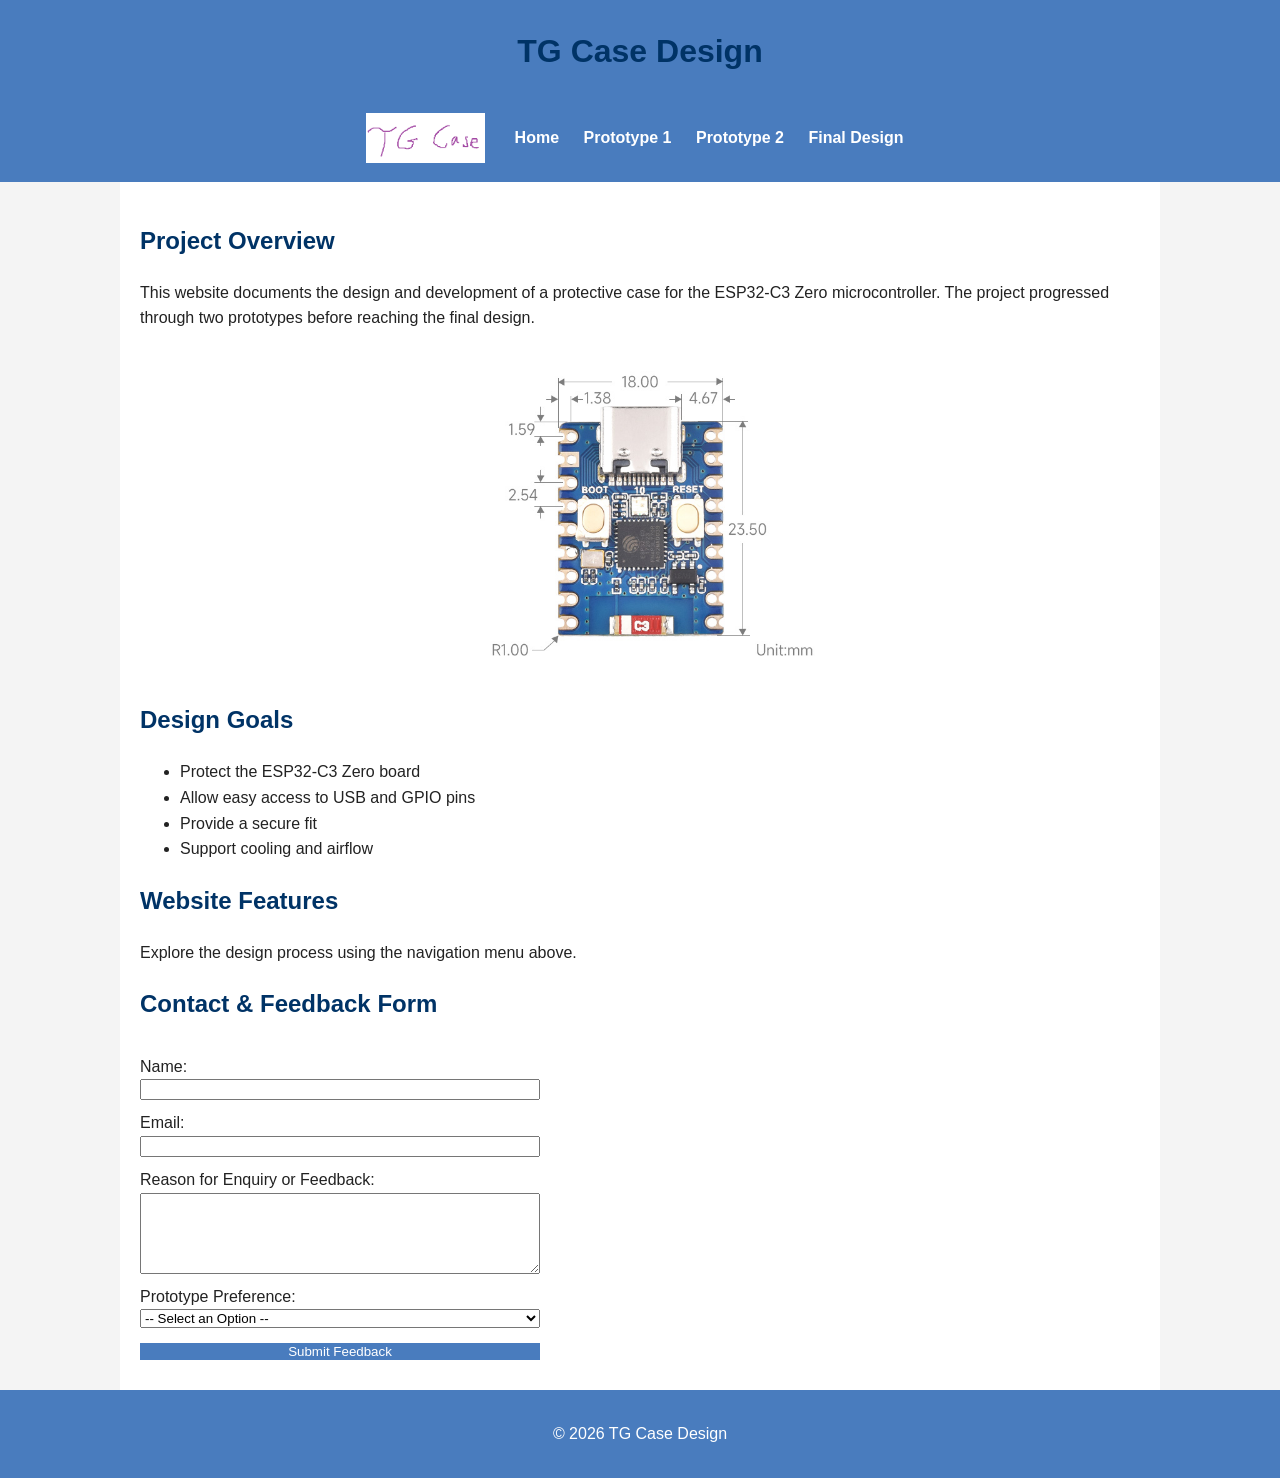
<file: index.html>
<!DOCTYPE html>
<html lang="en">
<head>
    <meta charset="UTF-8">
    <meta name="viewport" content="width=device-width, initial-scale=1.0">
    <title>TG Case Design</title>
    <link rel="stylesheet" href="css/style.css">
    <link rel="sitemap" type="application/xml" title="Sitemap" href="/sitemap.xml" />
</head>
<body>

<header>
    <h1>TG Case Design</h1>
    <nav>
        <a href="index.html" class="logo-link">
        <img src="images/logo.png" alt="TG Case Design Logo" class="logo">
        </a>

        <ul>
            <li><a href="index.html">Home</a></li>
            <li><a href="prototype1.html">Prototype 1</a></li>
            <li><a href="prototype2.html">Prototype 2</a></li>
            <li><a href="final-design.html">Final Design</a></li>
        </ul>
    </nav>
</header>

<main>
    <section>
        <h2>Project Overview</h2>
        <p>
            This website documents the design and development of a protective
            case for the ESP32-C3 Zero microcontroller. The project progressed
            through two prototypes before reaching the final design.
        </p>
        <a href="index.html" target="_blank">
            <img src="images/ESP32-C3-Zero.jpg"
                 alt="ESP32-C3 Zero microcontroller">
        </a>

        <h2>Design Goals</h2>
        <ul>
            <li>Protect the ESP32-C3 Zero board</li>
            <li>Allow easy access to USB and GPIO pins</li>
            <li>Provide a secure fit</li>
            <li>Support cooling and airflow</li>
        </ul>

        <h2>Website Features</h2>
        <p>
            Explore the design process using the navigation menu above.
        </p>
        
        <h2>Contact & Feedback Form</h2>

        <form action="#" method="post">

            <label for="name">Name:</label>
            <input type="text"
                id="name"
                name="name"
                required>

            <label for="email">Email:</label>
            <input type="email"
                id="email"
                name="email"
                required>

            <label for="reason">Reason for Enquiry or Feedback:</label>
            <textarea id="reason"
                    name="reason"
                    rows="5"
                    required></textarea>

            <label for="preference">Prototype Preference:</label>
            <select id="preference"
                    name="preference"
                    required>
                <option value="">-- Select an Option --</option>
                <option value="prototype1">Prototype 1</option>
                <option value="prototype2">Prototype 2</option>
                <option value="final">Final Design</option>
            </select>

            <input type="submit" value="Submit Feedback">

        </form>
    </section>
        
</main>

<footer>
    <p>&copy; 2026 TG Case Design</p>
</footer>

</body>
</html>
</file>
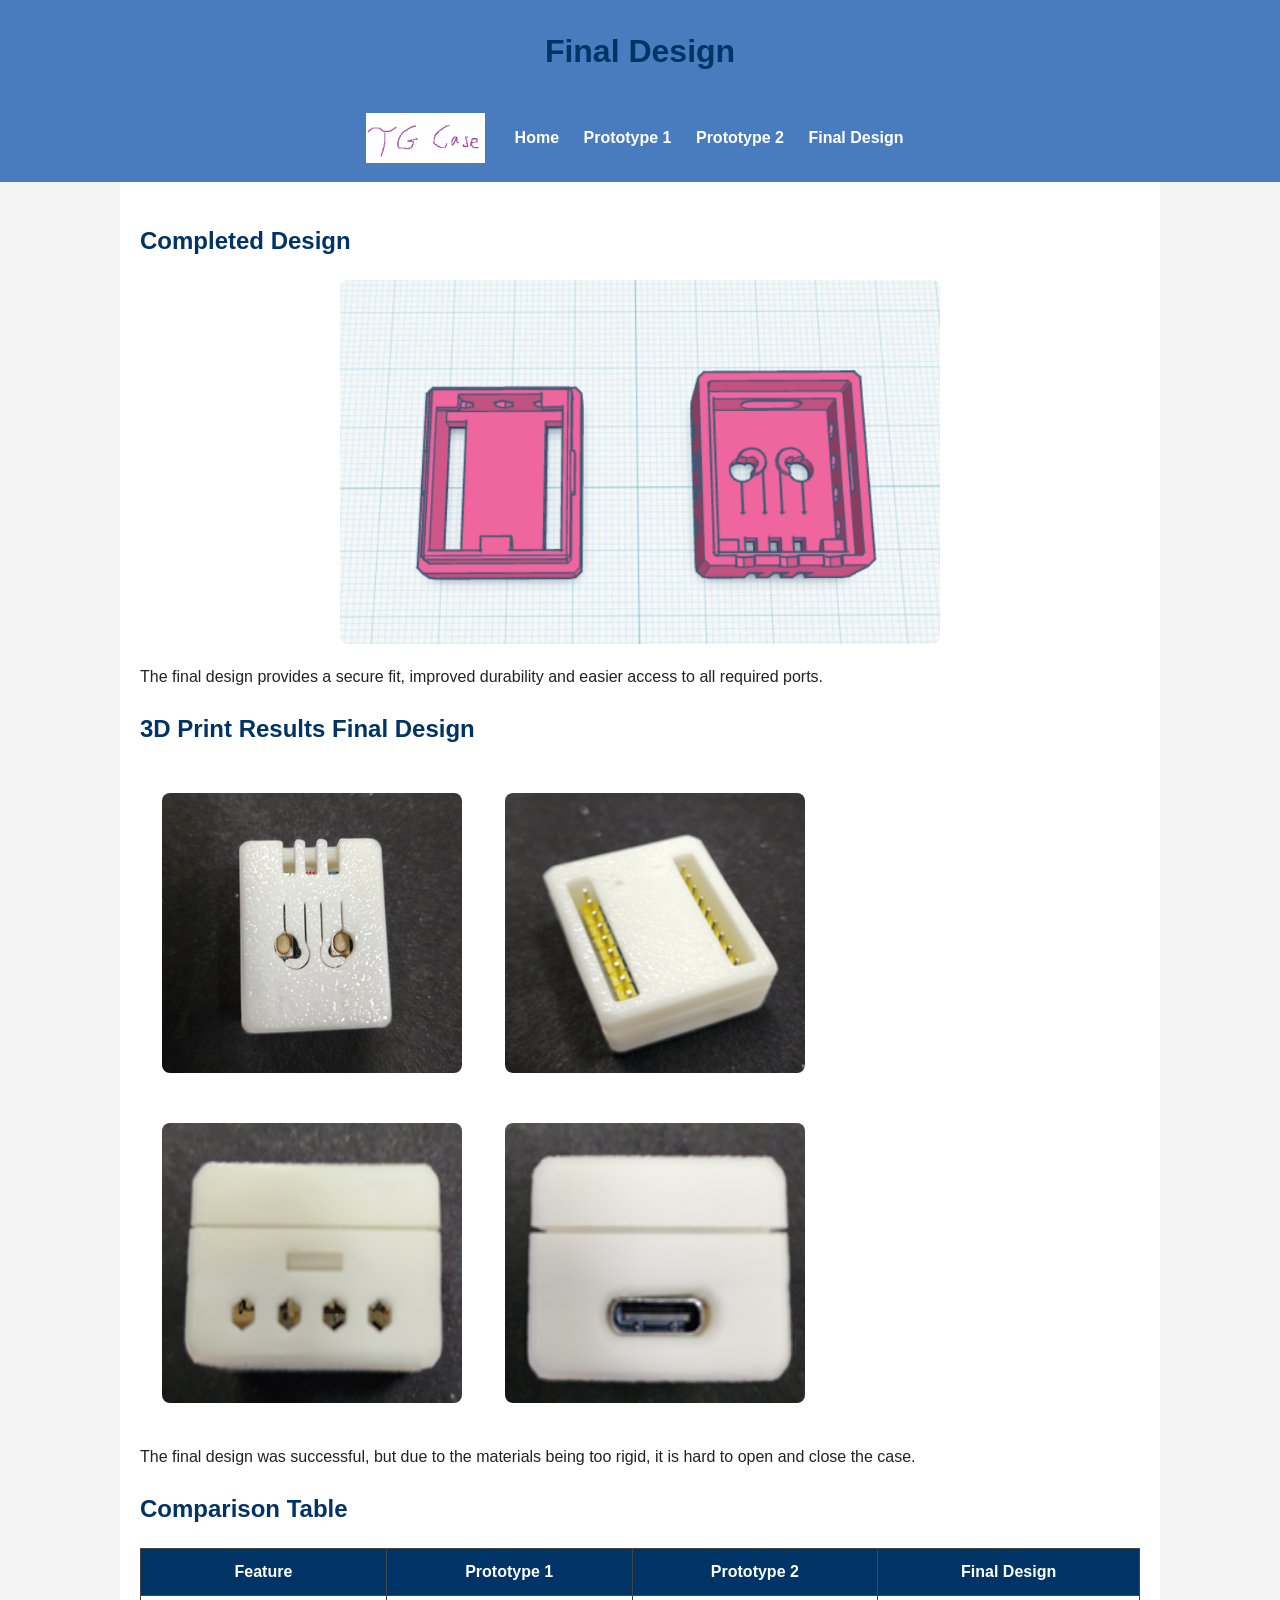
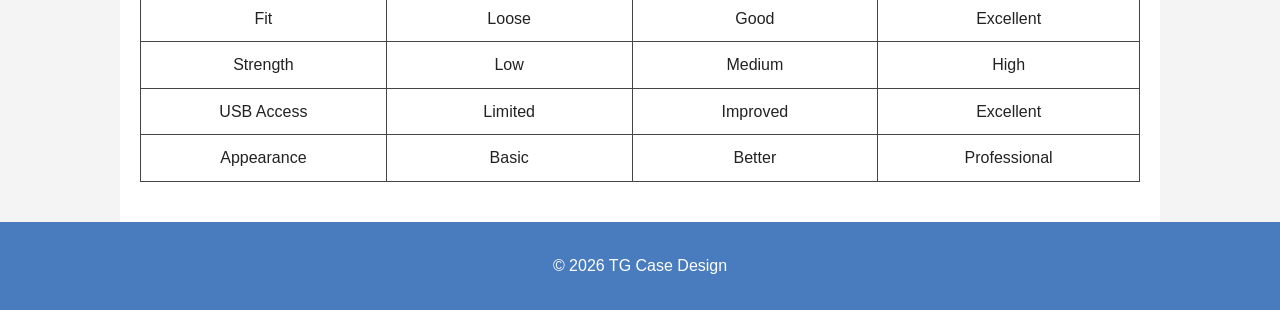
<file: final-design.html>
<!DOCTYPE html>
<html lang="en">
<head>
    <meta charset="UTF-8">
    <meta name="viewport" content="width=device-width, initial-scale=1.0">
    <title>Final Design</title>
    <link rel="stylesheet" href="css/style.css">
    <link rel="sitemap" type="application/xml" title="Sitemap" href="/sitemap.xml" />
</head>
<body>

<header>
    <h1>Final Design</h1>

    <nav>
        <a href="index.html" class="logo-link">
            <img src="images/logo.png" alt="TG Case Design Logo" class="logo">
        </a>
        <ul>
            <li><a href="index.html">Home</a></li>
            <li><a href="prototype1.html">Prototype 1</a></li>
            <li><a href="prototype2.html">Prototype 2</a></li>
            <li><a href="final-design.html">Final Design</a></li>
        </ul>
    </nav>
</header>

<main>

    <h2>Completed Design</h2>

    <img src="images/final-design.png"
         alt="Final Design">

    <p>
        The final design provides a secure fit, improved durability and
        easier access to all required ports.
    </p>

    <h2>3D Print Results Final Design</h2>
    
    <div class="row">
        <div class="column">
            <img src="images/final-print-01.png"
         alt="Final design top view" style="width: 300px; height: 280px;">
        </div>
        <div class="column">
           <img src="images/final-print-02.png"
         alt="Final design bottom view" style="width: 300px; height: 280px;">
        </div>
        <div class="column">
            <img src="images/final-print-03.png"
         alt="Final design side view" style="width: 300px; height: 280px;">
        </div>
        <div class="column">
            <img src="images/final-print-04.png"
         alt="Final design usb view" style="width: 300px; height: 280px;">
        </div>
    </div>
    
    <p>
        The final design was successful, but due to the materials being too rigid, it is hard to open and close the case.
    </p>

    <h2>Comparison Table</h2>

    <table>
        <tr>
            <th>Feature</th>
            <th>Prototype 1</th>
            <th>Prototype 2</th>
            <th>Final Design</th>
        </tr>
        <tr>
            <td>Fit</td>
            <td>Loose</td>
            <td>Good</td>
            <td>Excellent</td>
        </tr>
        <tr>
            <td>Strength</td>
            <td>Low</td>
            <td>Medium</td>
            <td>High</td>
        </tr>
        <tr>
            <td>USB Access</td>
            <td>Limited</td>
            <td>Improved</td>
            <td>Excellent</td>
        </tr>
        <tr>
            <td>Appearance</td>
            <td>Basic</td>
            <td>Better</td>
            <td>Professional</td>
        </tr>
    </table>

</main>

<footer>
    <p>&copy; 2026 TG Case Design</p>
</footer>

</body>
</html>
</file>
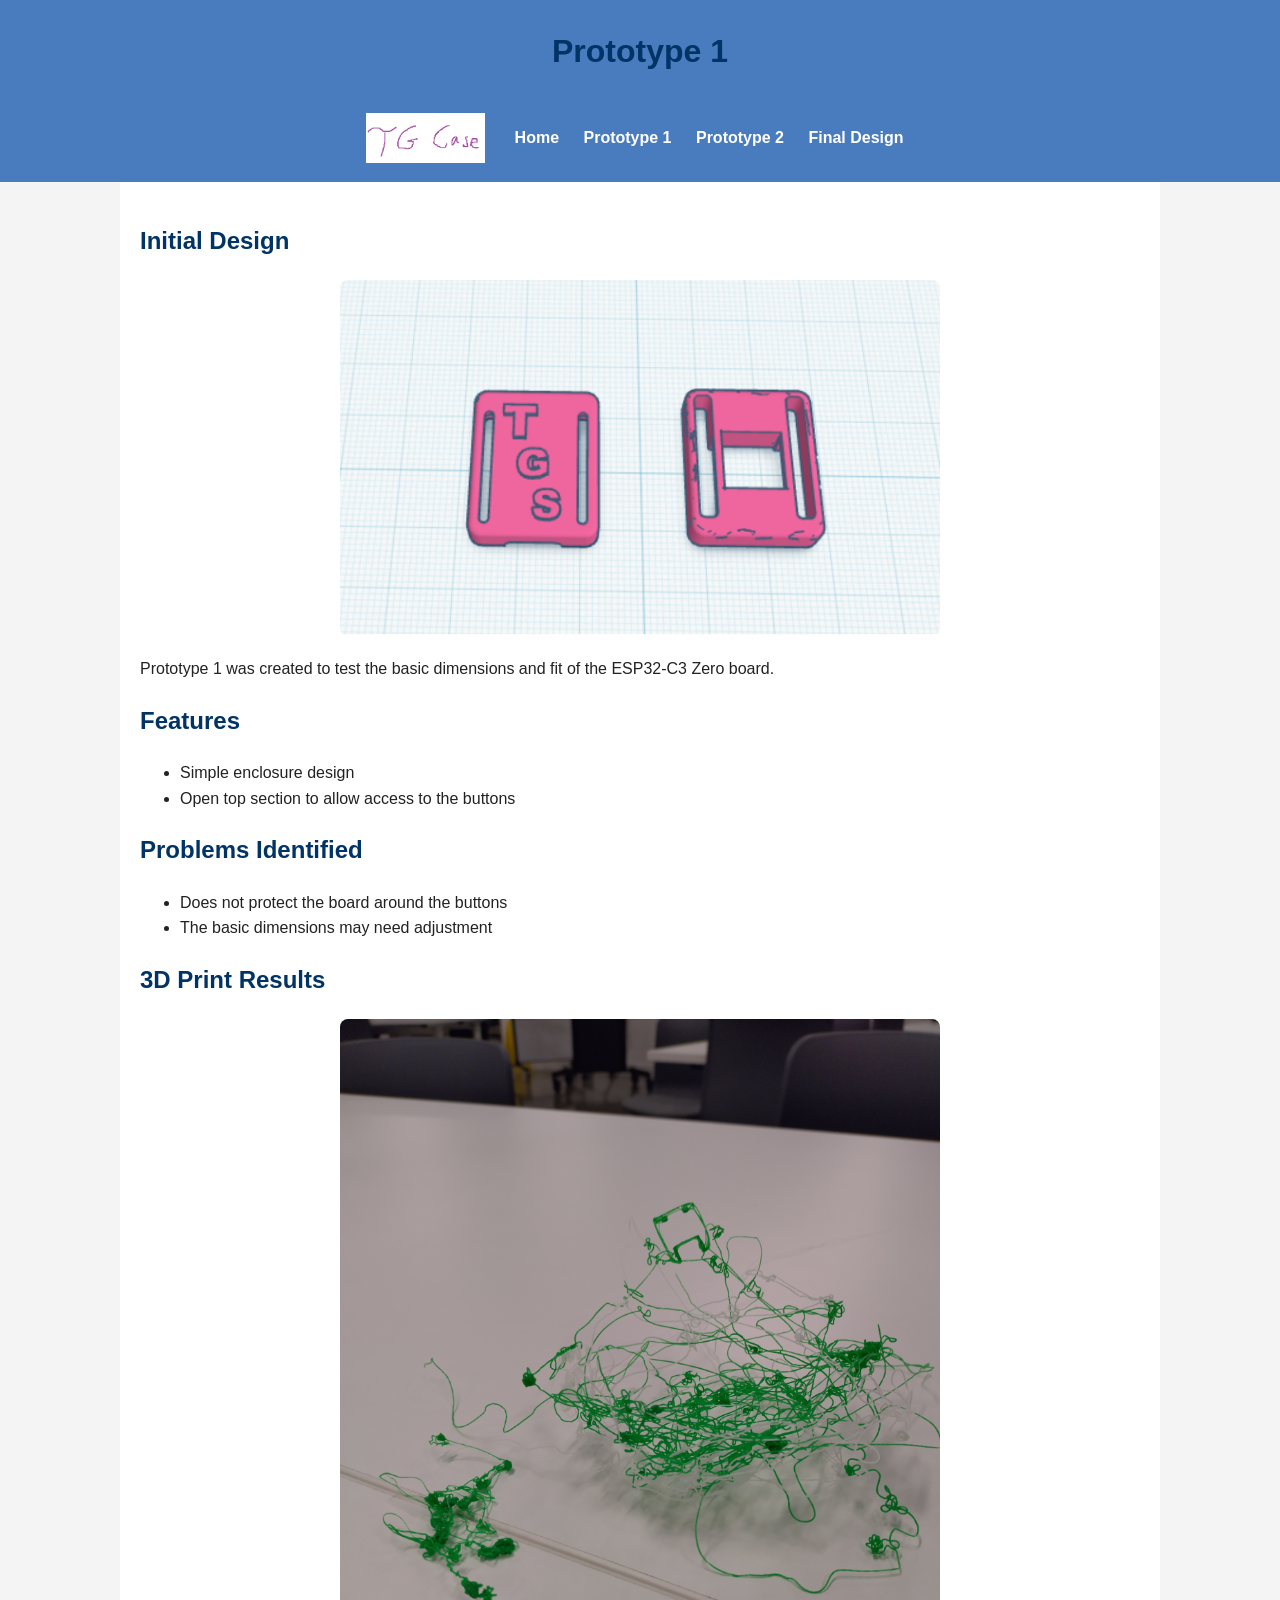
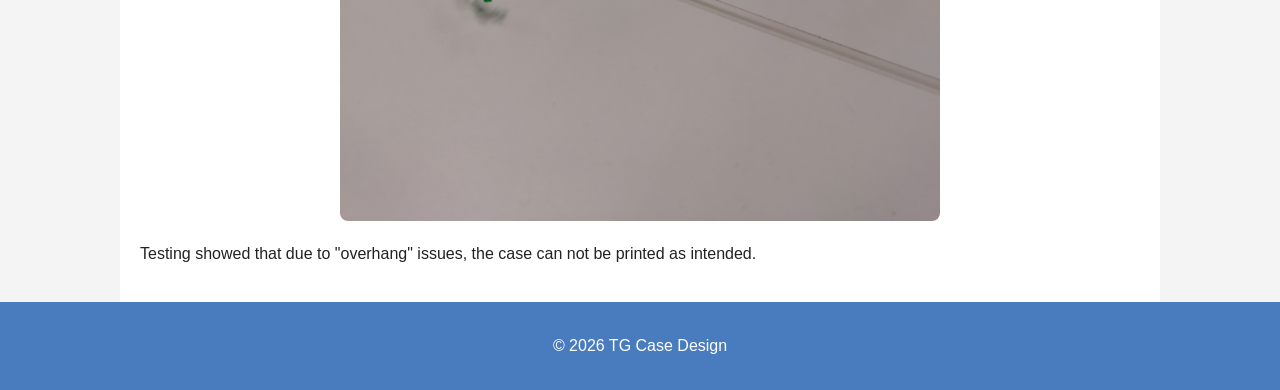
<file: prototype1.html>
<!DOCTYPE html>
<html lang="en">
<head>
    <meta charset="UTF-8">
    <meta name="viewport" content="width=device-width, initial-scale=1.0">
    <title>Prototype 1</title>
    <link rel="stylesheet" href="css/style.css">
    <link rel="sitemap" type="application/xml" title="Sitemap" href="/sitemap.xml" />
</head>
<body>

<header>
    <h1>Prototype 1</h1>

    <nav>
        <a href="index.html" class="logo-link">
            <img src="images/logo.png" alt="TG Case Design Logo" class="logo">
        </a>
        <ul>
            <li><a href="index.html">Home</a></li>
            <li><a href="prototype1.html">Prototype 1</a></li>
            <li><a href="prototype2.html">Prototype 2</a></li>
            <li><a href="final-design.html">Final Design</a></li>
        </ul>
    </nav>
</header>

<main>
    <h2>Initial Design</h2>

    <img src="images/prototype1.png"
         alt="Prototype 1 case design">

    <p>
        Prototype 1 was created to test the basic dimensions and fit
        of the ESP32-C3 Zero board.
    </p>

    <h2>Features</h2>
    <ul>
        <li>Simple enclosure design</li>
        <li>Open top section to allow access to the buttons</li>
    </ul>

    <h2>Problems Identified</h2>
    <ul>
        <li>Does not protect the board around the buttons</li>
        <li>The basic dimensions may need adjustment</li>
    </ul>

    <h2>3D Print Results</h2>
    <img src="images/prototype1-overhang.jpg"
         alt="Prototype 1 Overhang Issue">
    <p>
        Testing showed that due to "overhang" issues, the case can not be printed as intended.
    </p>
</main>

<footer>
    <p>&copy; 2026 TG Case Design</p>
</footer>

</body>
</html>
</file>
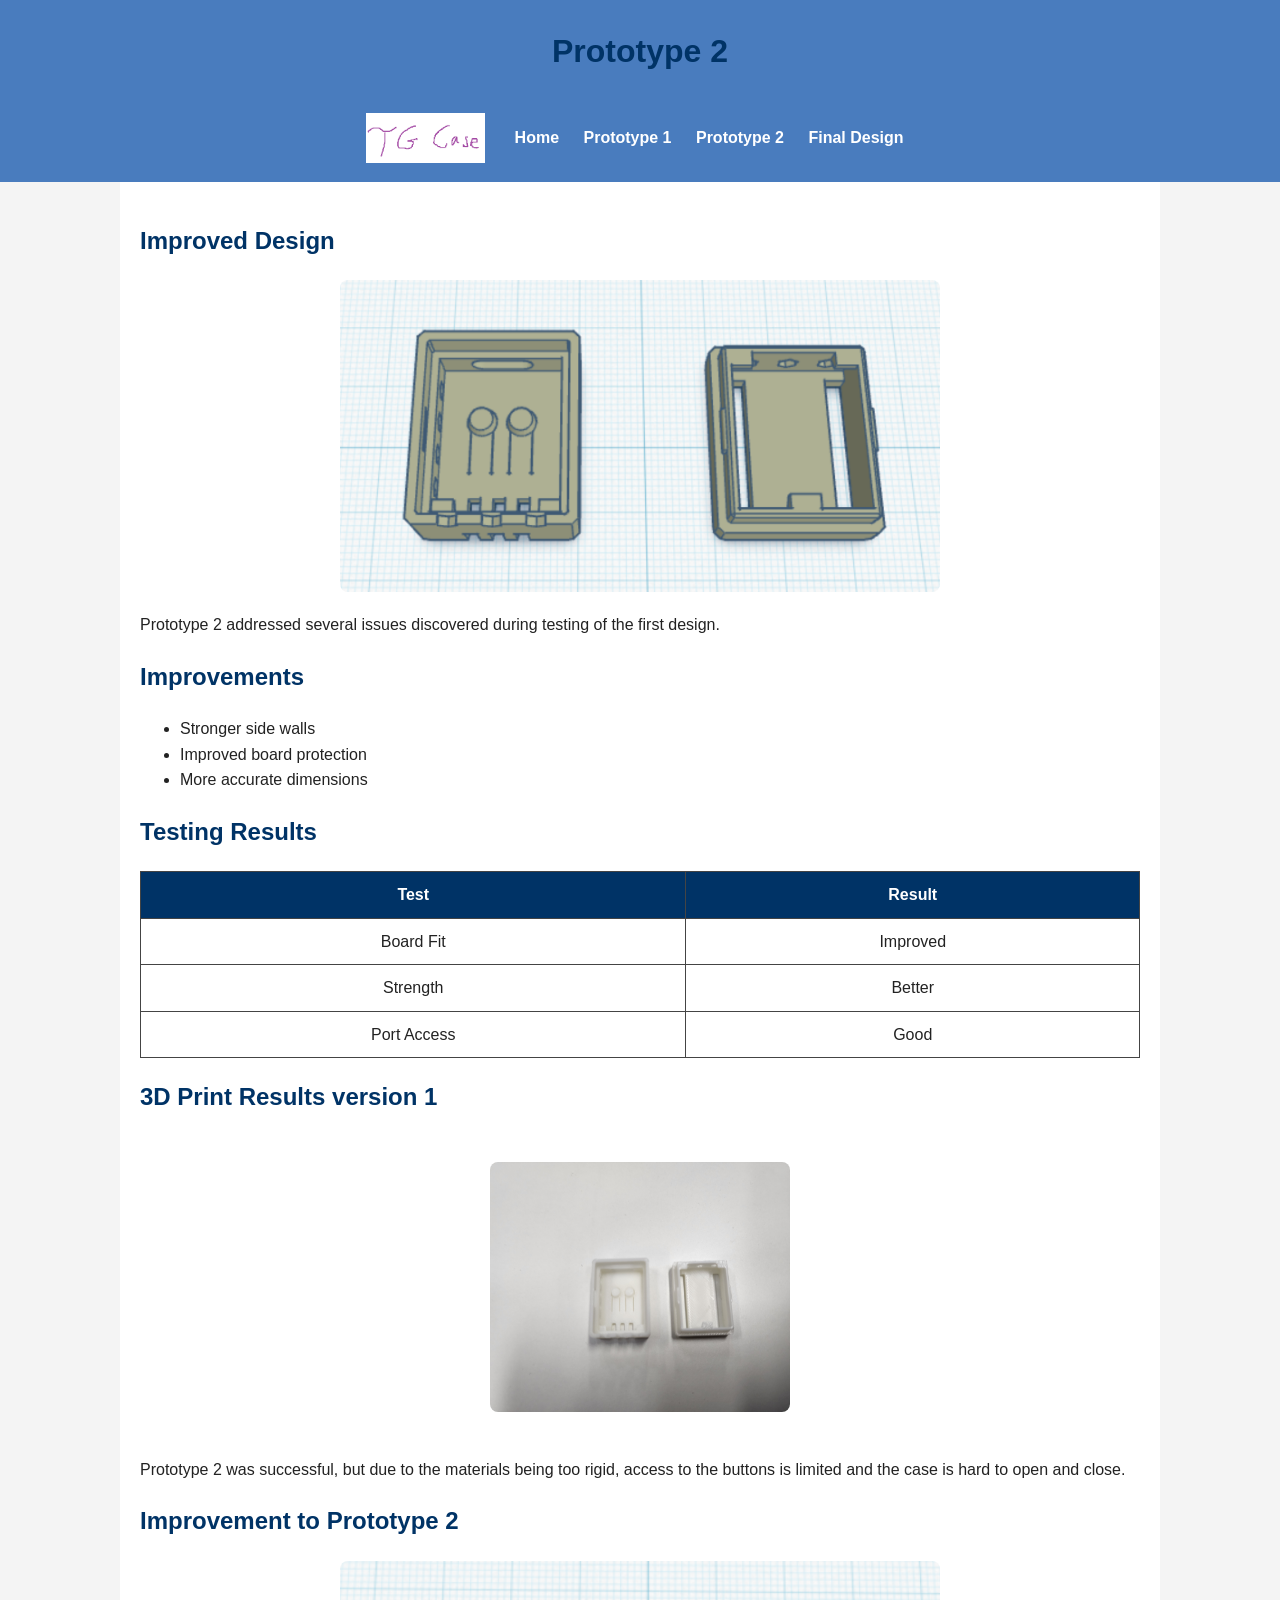
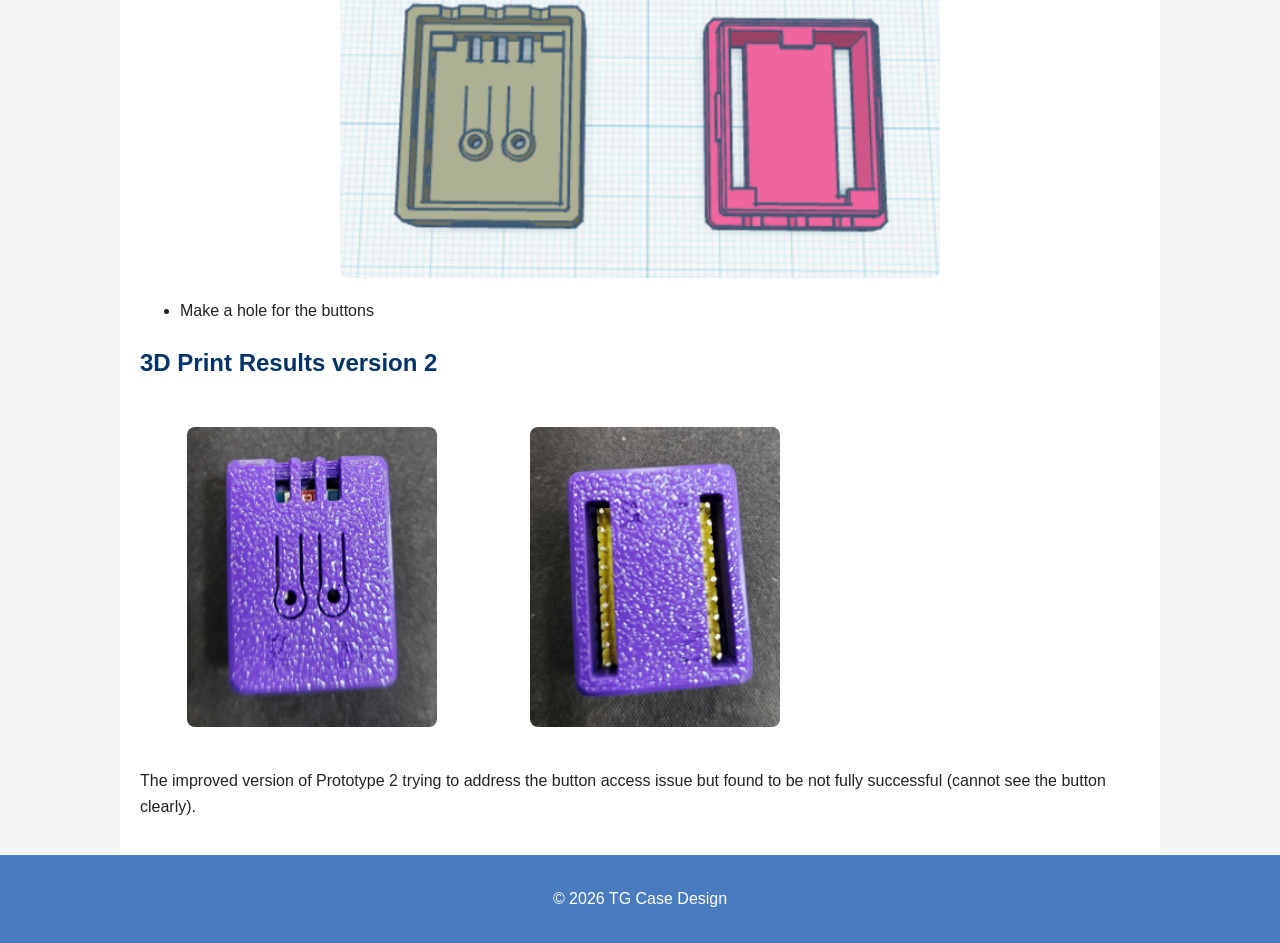
<file: prototype2.html>
<!DOCTYPE html>
<html lang="en">
<head>
    <meta charset="UTF-8">
    <meta name="viewport" content="width=device-width, initial-scale=1.0">
    <title>Prototype 2</title>
    <link rel="stylesheet" href="css/style.css">
    <link rel="sitemap" type="application/xml" title="Sitemap" href="/sitemap.xml" />
</head>
<body>

<header>
    <h1>Prototype 2</h1>

    <nav>
        <a href="index.html" class="logo-link">
            <img src="images/logo.png" alt="TG Case Design Logo" class="logo">
        </a>
        <ul>
            <li><a href="index.html">Home</a></li>
            <li><a href="prototype1.html">Prototype 1</a></li>
            <li><a href="prototype2.html">Prototype 2</a></li>
            <li><a href="final-design.html">Final Design</a></li>
        </ul>
    </nav>
</header>

<main>
    <h2>Improved Design</h2>

    <img src="images/prototype2-1.png"
         alt="Prototype 2 case design version 1">

    <p>
        Prototype 2 addressed several issues discovered during testing
        of the first design.
    </p>

    <h2>Improvements</h2>
    <ul>
        <li>Stronger side walls</li>
        <li>Improved board protection</li>
        <li>More accurate dimensions</li>
    </ul>

    <h2>Testing Results</h2>

    <table>
        <tr>
            <th>Test</th>
            <th>Result</th>
        </tr>
        <tr>
            <td>Board Fit</td>
            <td>Improved</td>
        </tr>
        <tr>
            <td>Strength</td>
            <td>Better</td>
        </tr>
        <tr>
            <td>Port Access</td>
            <td>Good</td>
        </tr>
    </table>

    <h2>3D Print Results version 1</h2>
    <img src="images/3DPrint-prototype2-1.jpg"
         alt="Prototype 2 case design version 1" style="width: 250px; height: 300px; transform: rotate(270deg);">
    <p>
        Prototype 2 was successful, but due to the materials being too rigid, access to the buttons is limited and the case is hard to open and close.
    </p>

    <h2>Improvement to Prototype 2</h2>
    <img src="images/prototype2-2.png"
         alt="Prototype 2 case design version 2">
    <ul>
        <li>Make a hole for the buttons</li>
    </ul>

    <h2>3D Print Results version 2</h2>
    <div class="row">
        <div class="column">
            <img src="images/3DPrint prototype2-2 top.png"
         alt="Prototype 2 case design version 2 Top" style="width: 250px; height: 300px;">
        </div>
        <div class="column">
            <img src="images/3DPrint prototype2-2 bottom.png"
         alt="Prototype 2 case design version 2 Bottom" style="width: 250px; height: 300px;">
        </div>
    </div>
    <p>
        The improved version of Prototype 2 trying to address the button access issue but found to be not fully successful (cannot see the button clearly).
    </p>
</main>

<footer>
    <p>&copy; 2026 TG Case Design</p>
</footer>

</body>
</html>
</file>
<file: css/style.css>
/* General Styling */

body {
    font-family: Arial, sans-serif;
    margin: 0;
    background-color: #f4f4f4;
    color: #222;
    line-height: 1.6;
}

header {
    background-color: #497cbe;
    color: white;
    text-align: center;
    padding: 5px;
}

nav {
    display: flex;
    align-items: center;
    justify-content: center;
    gap: 20px;
}

.logo {
    height: 50px;
    width: auto;
    margin: 0;
    border-radius: 0;
    display: block;
}

.logo-link {
    display: flex;
    align-items: center;
}

nav ul {
    list-style: none;
    padding: 0;
}

nav li {
    display: inline-block;
    margin: 10px;
}

nav a {
    color: white;
    text-decoration: none;
    font-weight: bold;
}

nav a:hover {
    text-decoration: underline;
}

main {
    max-width: 1000px;
    margin: auto;
    padding: 20px;
    background-color: white;
}

h1, h2 {
    color: #003366;
}

img {
    width: 100%;
    max-width: 600px;
    display: block;
    margin: 20px auto;
    border-radius: 8px;
}

table {
    width: 100%;
    border-collapse: collapse;
    margin: 20px 0;
}

table, th, td {
    border: 1px solid #444;
}

th {
    background-color: #003366;
    color: white;
}

th, td {
    padding: 10px;
    text-align: center;
}

.column {
  float: left;
  width: 33.33%;
  padding: 5px;
}

.row::after {
  content: "";
  clear: both;
  display: table;
}

form {
    display: flex;
    flex-direction: column;
    width: 400px;
    margin: 10px 0;
}

label {
    margin-top: 10px;
}

input,
textarea {
    width: 100%;
    box-sizing: border-box;
}

input[type="submit"] {
    margin-top: 15px;
    background-color: #497cbe;
    color: white;
    border: none;
    cursor: pointer;
}

input[type="submit"]:hover {
    background-color: #0055aa;
}

footer {
    text-align: center;
    background-color: #497cbe;
    color: white;
    padding: 15px;
}

/* Responsive Layout */

@media (max-width: 768px) {

    nav {
        flex-direction: column;
    }

    nav li {
        display: block;
        margin: 8px 0;
    }

    main {
        margin: 10px;
    }
    
}
</file>
